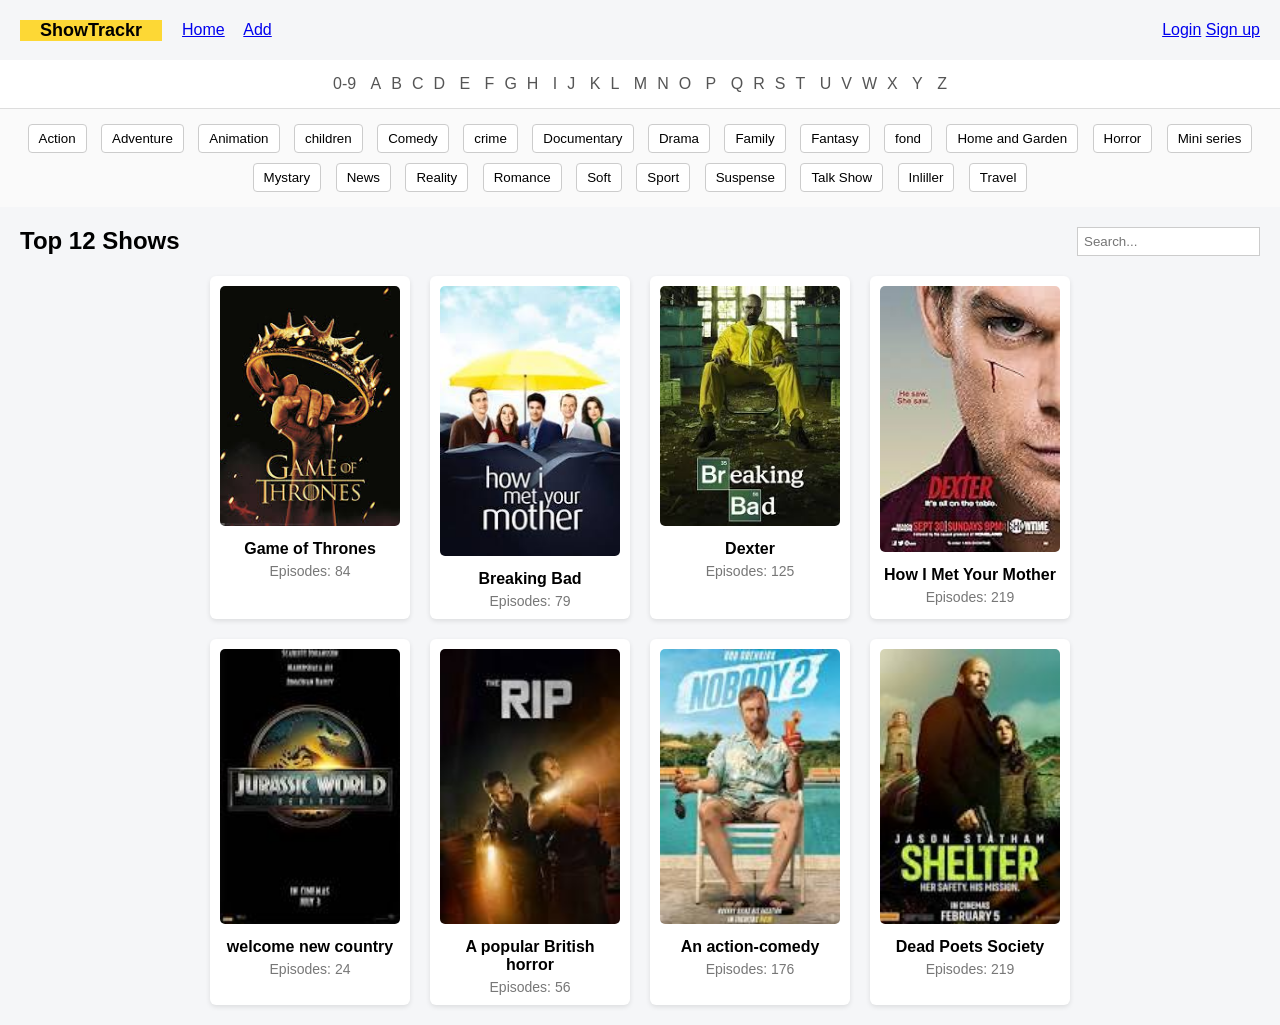
<file: index.html>
<!doctype html>
<html lang="en">
  <head>
    <meta charset="UTF-8" />
    <title>Show-Trackr</title>
    <link rel="stylesheet" href="css/style.css">
  </head>
  <body>
    <header class="navbar">
      <!-- LEFT SIDE -->
      <div class="left">
        <div class="logo">ShowTrackr</div>

        <nav>
          <a href="/index.html">Home</a>
          <a href="/add.html">Add</a>
        </nav>
      </div>

      <!-- RIGHT SIDE -->
      <div class="log-i">
        <a href="/login.html">Login</a>
        <a href="/singup.html">Sign up</a>
      </div>
    </header>
    
    <section class="alphabet" id="alphabetSection">
      <span>0-9</span>
      <span>A</span><span>B</span><span>C</span><span>D</span> <span>E</span>
      <span>F</span><span>G</span><span>H</span> <span>I</span><span>J</span>
      <span>K</span><span>L</span> <span>M</span><span>N</span><span>O</span>
      <span>P</span> <span>Q</span><span>R</span><span>S</span><span>T</span>
      <span>U</span><span>V</span><span>W</span><span>X</span> <span>Y</span>
      <span>Z</span>
    </section>

    <section class="categories" id="categorySection">
      <button>Action</button>
      <button>Adventure</button>
      <button>Animation</button>
      <button>children</button>
      <button>Comedy</button>
      <button>crime</button>
      <button>Documentary</button>
      <button>Drama</button>
      <button>Family</button>
      <button>Fantasy</button>
      <button>fond</button>
      <button>Home and Garden</button>
      <button>Horror</button>
      <button>Mini series</button>
      <button>Mystary</button>
      <button>News</button>
      <button>Reality</button>
      <button>Romance</button>
      <button>Soft</button>
      <button>Sport</button>
      <button>Suspense</button>
      <button>Talk Show</button>
      <button>Inliller</button>
      <button>Travel</button>
    </section>

    <main class="container">
      <div class="header-row">
        <h2>Top 12 Shows</h2>
        <input type="text" placeholder="Search..." />
      </div>

      <div class="grid" id="showGrid">
        
        <div class="card" data-name="Game of Thrones" data-genre="Drama">
          <img src="assets/images/gt.jpeg" />
          <h3>Game of Thrones</h3>
          <p>Episodes: 84</p>
        </div>

        <div class="card" data-name="Breaking Bad" data-genre="Crime">
          <img src="assets/images/mother.jpeg" />
          <h3>Breaking Bad</h3>
          <p>Episodes: 79</p>
        </div>

        <div class="card" data-name="Dexter" data-genre="Crime">
          <img
            src="assets/images/bb.jpeg"
          />
          <h3>Dexter</h3>
          <p>Episodes: 125</p>
        </div>

        <div class="card" data-name="How I Met Your Mother" data-genre="Comedy">
          <img src="assets/images/dexter.jpeg" />
          <h3>How I Met Your Mother</h3>
          <p>Episodes: 219</p>
        </div>
<div class="card">
          <img src="assets/images/jurassic.jpeg" />
          <h3>welcome new country</h3>
          <p>Episodes: 24</p>
        </div>

        <div class="card">
          <img src="assets/images/ps.jpeg" />
          <h3>A popular British horror</h3>
          <p>Episodes: 56</p>
        </div>

        <div class="card">
          <img
            src="assets/images/nobody.jpeg"
          />
          <h3>An action-comedy</h3>
          <p>Episodes: 176</p>
        </div>

        <div class="card">
          <img src="assets/images/shelder.jpeg" />
          <h3>Dead Poets Society</h3>
          <p>Episodes: 219</p>
        </div>


      </div>
    </main>
    <script>
  let cards = document.getElementsByClassName("card");

 
  let letters = document.getElementById("alphabetSection").getElementsByTagName("span");

  for (let i = 0; i < letters.length; i++) {
    letters[i].onclick = function () {
      let letter = this.innerHTML.toLowerCase();

      for (let j = 0; j < cards.length; j++) {
        let name = cards[j].getAttribute("data-name").toLowerCase();

        if (letter === "0-9") {
          if (name[0] >= "0" && name[0] <= "9") {
            cards[j].style.display = "block";
          } else {
            cards[j].style.display = "none";
          }
        } else {
          if (name[0] === letter) {
            cards[j].style.display = "block";
          } else {
            cards[j].style.display = "none";
          }
        }
      }
    };
  }


  let buttons = document.getElementById("categorySection").getElementsByTagName("button");

  for (let i = 0; i < buttons.length; i++) {
    buttons[i].onclick = function () {
      let genre = this.innerHTML.toLowerCase();

      for (let j = 0; j < cards.length; j++) {
        let cardGenre = cards[j].getAttribute("data-genre").toLowerCase();

        if (cardGenre === genre) {
          cards[j].style.display = "block";
        } else {
          cards[j].style.display = "none";
        }
      }
    };
  }
</script>
  </body>
</html>
</file>
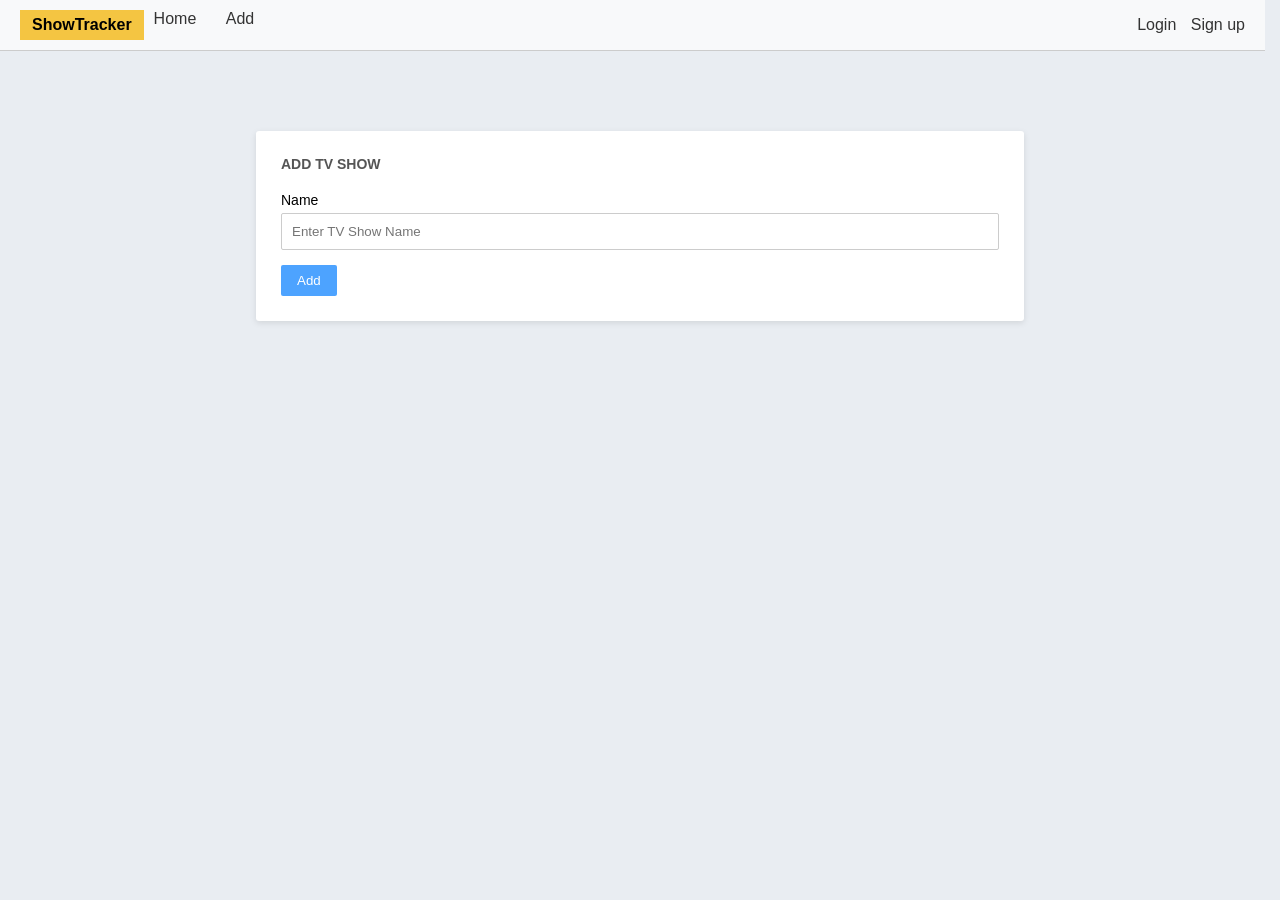
<file: add.html>
<!DOCTYPE html>
<html lang="en">
<head>
  <meta charset="UTF-8">
  <title>ShowTrackr</title>
  <link rel="stylesheet" href="css/add.css">
</head>
<body>

  
  <header class="navbar">
    <div class="title-a">
    <div class="logo">ShowTracker</div>

    <nav>
      <a href="index.html">Home</a>
      <a href="add.html">Add</a>
    </nav>
</div>
    <div class="log-a">
      <a href="/login.html">Login</a>
      <a href="/singup.html">Sign up</a>
    </div>
  </header>

  
  <main class="container">
    <div class="card">
      <h3>ADD TV SHOW</h3>

      <label>Name</label>
    <p id="message"></p>
<input type="text" id="showName" placeholder="Enter TV Show Name" />
<button id="addBtn">Add</button>
    </div>
  </main>
<script>
  let input = document.getElementById("showName");
  let message = document.getElementById("message");
  let button = document.getElementById("addBtn");

  button.onclick = function () {
    let name = input.value;
    let first = name[0];

  
    if (name === "") {
      message.innerHTML = "Please enter TV Show name";
      message.style.color = "red";
    }

  
    else if (
      (first >= "A" && first <= "Z") ||
      (first >= "a" && first <= "z")
    ) {
      message.innerHTML = name + " has been added";
      message.style.color = "green";
    }

    else {
      message.innerHTML = "Invalid TV Show name";
      message.style.color = "red";
    }
  };
</script>
</body>
</html>
</file>
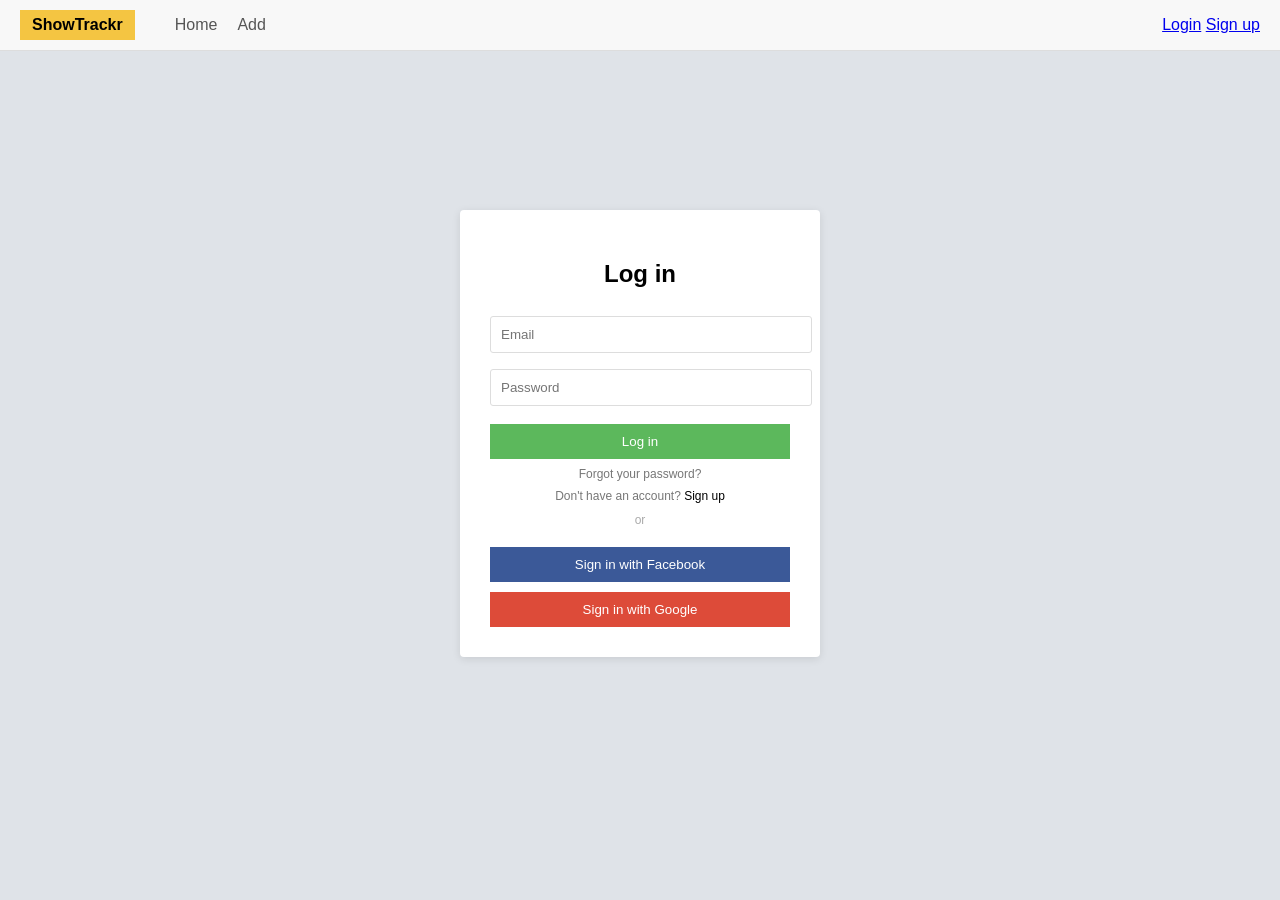
<file: login.html>
<!DOCTYPE html>
<html lang="en">
<head>
  <meta charset="UTF-8">
  <title>ShowTrackr Login</title>
  <link rel="stylesheet" href="css/login.css">
</head>
<body>

 
   
  <div class="navbar">
    <div class="title-c">
    <div class="logo">ShowTrackr</div>

    <ul class="nav-links">
      <li><a href="index.html">Home</a></li>
      <li><a href="add.html">Add</a></li>
    </ul>
</div>
    <div class="log-i">
      <a href="/login.html" class="btn-outline">Login</a>
      <a href="/singup.html">Sign up</a>
    </div>
  </div>

  
  <div class="container">
    <div class="card">
      <h2>Log in</h2>

     <input type="email" id="email" placeholder="Email">

     <input type="password" id="password" placeholder="Password">

<button class="btn-primary" id="loginBtn">Log in</button>

      <p class="link">Forgot your password?</p>
     <p class="link">Don't have an account? <span id="signupLink">Sign up</span></p>
      <div class="divider">or</div>

      <button class="btn-facebook">Sign in with Facebook</button>
      <button class="btn-google">Sign in with Google</button>
    </div>
  </div>
<script>

  let signup = document.getElementById("signupLink");

  signup.onclick = function () {
    window.location.href = "signup.html";
  };

 
  let users = [
    { email: "user1@gmail.com", password: "1234" },
    { email: "user2@gmail.com", password: "1234" },
    { email: "user3@gmail.com", password: "1234" },
    { email: "user4@gmail.com", password: "1234" },
    { email: "user5@gmail.com", password: "1234" }
  ];


  let emailInput = document.getElementById("email");
  let passwordInput = document.getElementById("password");
  let loginBtn = document.getElementById("loginBtn");

  loginBtn.onclick = function () {
    let email = emailInput.value;
    let password = passwordInput.value;

    let success = false;

    for (let i = 0; i < users.length; i++) {
      if (users[i].email === email && users[i].password === password) {
        success = true;
      }
    }

    if (success) {
      alert("Login Successful");
    } else {
      alert("Login Unsuccessful");
    }
  };
</script>
</body>
</html>
</file>
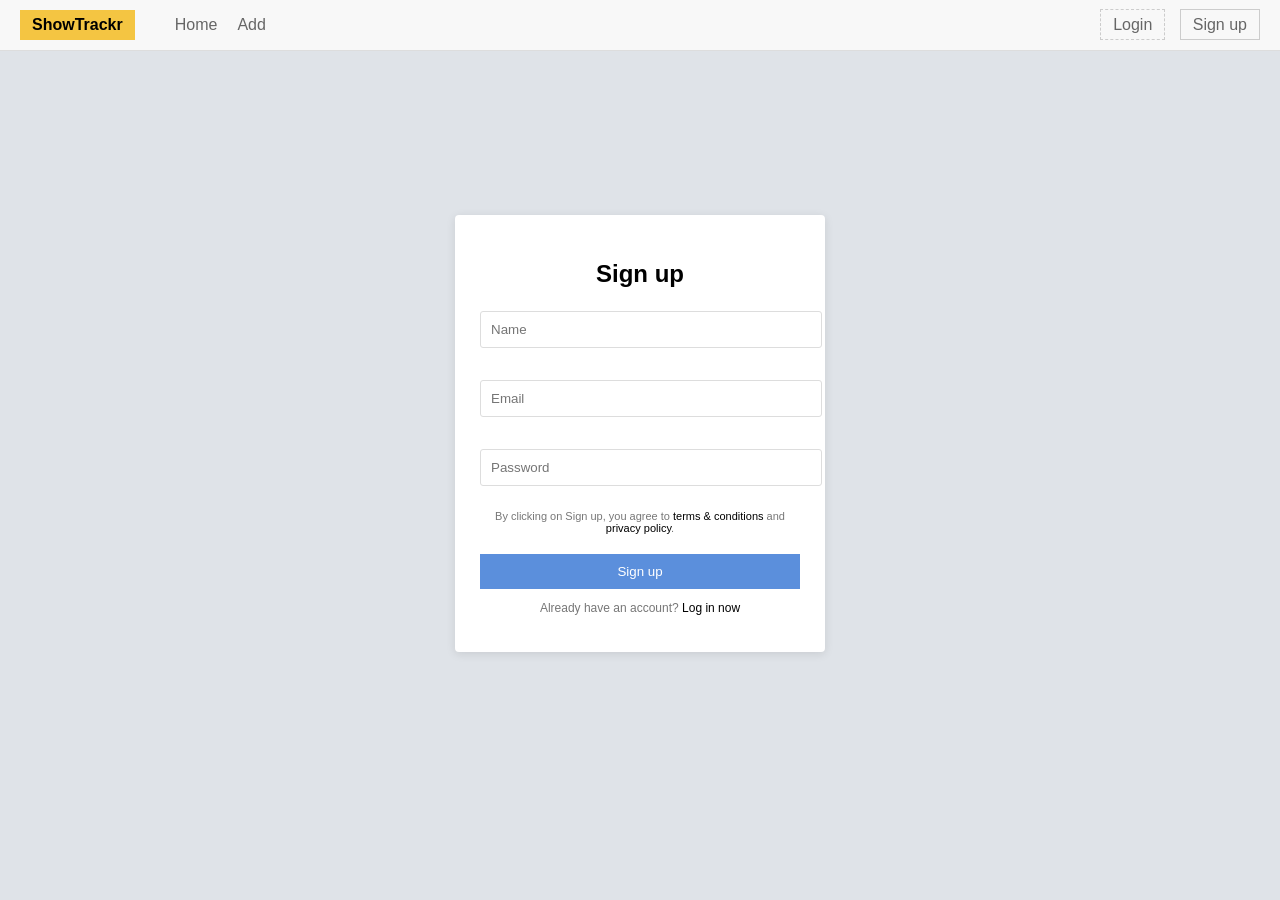
<file: singup.html>
<!doctype html>
<html lang="en">
  <head>
    <meta charset="UTF-8" />
    <title>ShowTrackr - Sign Up</title>
    <link rel="stylesheet" href="css/signup.css" />
  </head>
  <body>
    <div class="navbar">
      <div class="title-d">
        <div class="logo">ShowTrackr</div>

        <ul class="nav-links">
          <li><a href="index.html">Home</a></li>
          <li><a href="add.html">Add</a></li>
        </ul>
      </div>
      <div class="auth-links">
        <a href="/login.html">Login</a>
        <a href="/singup.html" class="active">Sign up</a>
      </div>
    </div>

    <div class="container">
      <div class="card">
        <h2>Sign up</h2>

        <input type="text" id="nameInput" placeholder="Name" />
<p id="nameMsg"></p>

<input type="email" id="emailInput" placeholder="Email" />
<p id="emailMsg"></p>

<input type="password" id="passwordInput" placeholder="Password" />
<p id="passMsg"></p>
        <p class="terms">
          By clicking on Sign up, you agree to
          <span>terms & conditions</span> and <span>privacy policy</span>.
        </p>

        <button class="btn-primary" id="signupBtn">Sign up</button>

        <p class="bottom-text">
          Already have an account? <span>Log in now</span>
        </p>
      </div>
    </div>
    <script>
  let nameInput = document.getElementById("nameInput");
  let emailInput = document.getElementById("emailInput");
  let passwordInput = document.getElementById("passwordInput");
  let signupBtn = document.getElementById("signupBtn");

  let nameMsg = document.getElementById("nameMsg");
  let emailMsg = document.getElementById("emailMsg");
  let passMsg = document.getElementById("passMsg");

 
  nameInput.onblur = function () {
    let name = nameInput.value;

    if (name.length > 5 && /^[A-Za-z]+$/.test(name)) {
      nameMsg.innerHTML = "Valid Name";
      nameMsg.style.color = "green";
    } else {
      nameMsg.innerHTML = "Invalid Name";
      nameMsg.style.color = "red";
    }
  };

  
  emailInput.onblur = function () {
    let email = emailInput.value;

    if (email.includes("@") && email.includes(".")) {
      emailMsg.innerHTML = "Valid Email";
      emailMsg.style.color = "green";
    } else {
      emailMsg.innerHTML = "Invalid Email";
      emailMsg.style.color = "red";
    }
  };

  
  passwordInput.onblur = function () {
    let pass = passwordInput.value;

    if (
      pass.length === 8 &&
      /[A-Z]/.test(pass) &&
      /[a-z]/.test(pass) &&
      /[0-9]/.test(pass) &&
      /[!@#$%^&*]/.test(pass)
    ) {
      passMsg.innerHTML = "Valid Password";
      passMsg.style.color = "green";
    } else {
      passMsg.innerHTML = "Invalid Password";
      passMsg.style.color = "red";
    }
  };

  
  let users = [];

 
  signupBtn.onclick = function () {
    let user = {
      name: nameInput.value,
      email: emailInput.value,
      password: passwordInput.value
    };

    users.push(user);

    alert("User Registered Successfully");

    console.log(users);
  };
</script>
  </body>
</html>
</file>
<file: css/style.css>
* {
  margin: 0;
  padding: 0;
  box-sizing: border-box;
  font-family: Arial, sans-serif;
}

body {
  background: #f5f6f8;
}


.left {
  display: flex;
  align-items: center;
}


.logo {
  margin-right: 20px;
  background-color: #fdd835;
}


nav a {
  margin-right: 15px;
  
}


.navbar {
  display: flex;
  justify-content: space-between;
  align-items: center;
  padding: 10px 20px;
  height: 60px;

}

.logo {
  background: #fdd835;
  padding: 0 20px;
  height: 100%;
  display: flex;
  align-items: center;
  font-weight: bold;
  font-size: 18px;
}

.nav a {
  margin-right: 15px;
}

.auth a {
  margin-left: 10px;
}

.alphabet {
  text-align: center;
  padding: 15px;
  background: #fff;
  border-bottom: 1px solid #ddd;
}

.alphabet span {
  margin: 5px;
  cursor: pointer;
  color: #555;
}


.categories {
  text-align: center;
  padding: 10px;
  background: #fafafa;
}

.categories button {
  margin: 5px;
  padding: 6px 10px;
  border: 1px solid #ccc;
  background: #fff;
  cursor: pointer;
  border-radius: 4px;
}


.container {
  padding: 20px;
}


.header-row {
  display: flex;
  justify-content: space-between;
  margin-bottom: 20px;
}

.header-row input {
  padding: 6px;
  border: 1px solid #ccc;
}


.grid {
  
  display: grid;
  grid-template-columns: repeat(4, 200px);
  gap: 20px;
  justify-content: center;
}


.card {
  background: #fff;
  padding: 10px;
  text-align: center;
  border-radius: 6px;
  box-shadow: 0 2px 5px rgba(0,0,0,0.1);
}

.card img {
  width: 100%;
  border-radius: 5px;
}

.card h3 {
  font-size: 16px;
  margin: 10px 0 5px;
}

.card p {
  font-size: 14px;
  color: #777;
}
/* ADD PAGE
 {
  margin: 0;
  padding: 0;
  box-sizing: border-box;
  font-family: Arial, sans-serif;
} 


body {
  background-color: #e9edf2;
}

nav a {
  margin-right: 15px;
  
}


.navbar {
  display: flex;
  justify-content: space-between;
  align-items: center;
  background: #f8f9fa;
  padding: 10px 20px;
  border-bottom: 1px solid #ccc;
   margin-right: 15px;
}


.logo {
  background: #f4c542;
  padding: 6px 12px;
  font-weight: bold;
}


nav a {
  margin: 0 10px;
  text-decoration: none;
  color: #333;

}




.auth a {
  margin-left: 10px;
  text-decoration: none;
  color: #333;
}


.container {
  display: flex;
  justify-content: center;
  margin-top: 80px;
}


.card {
  background: white;
  width: 60%;
  padding: 25px;
  border-radius: 3px;
  box-shadow: 0 2px 6px rgba(0,0,0,0.1);
}


.card h3 {
  margin-bottom: 20px;
  font-size: 14px;
  color: #555;
}


.card label {
  display: block;
  margin-bottom: 5px;
  font-size: 14px;
}


.card input {
  width: 100%;
  padding: 10px;
  margin-bottom: 15px;
  border: 1px solid #ccc;
  border-radius: 2px;
}


.card button {
  background: #4da3ff;
  color: white;
  border: none;
  padding: 8px 16px;
  border-radius: 2px;
  cursor: pointer;
}

.card button:hover {
  background: #2f8be6;
}

nav a{
  margin-right: 15px;
}

.left{
   margin-right: 15px;
   display: flex;
}
DETAIL PAGE
          {
  margin: 0;
  padding: 0;
  box-sizing: border-box;
  font-family: Arial, sans-serif;
}

body {
  background: #e9edf2;
}


.navbar {
  display: flex;
  justify-content: space-between;
  align-items: center;
  background: #f8f9fa;
  padding: 10px 20px;
  border-bottom: 1px solid #ccc;
}

.logo {
  background: #f4c542;
  padding: 6px 12px;
  font-weight: bold;
  margin-right: 20px;

} */

/* .left {
  display: flex;
  align-items: center;
}

nav a{
    margin: 0 10px;
  text-decoration: none; 
   color: #333;
  margin-right: 15px;
  margin-right: 15px;

}

.auth a {
  margin: 0 10px;
  text-decoration: none;
  color: #333;
  margin-left: 20px;
}


.container {
  width: 80%;
  margin: 40px auto;
}


.show-card {
  display: flex;
  background: white;
  padding: 20px;
  box-shadow: 0 2px 6px rgba(0,0,0,0.1);
}

.show-card img {
  width: 180px;
  height: 260px;
  object-fit: cover;
  margin-right: 20px;
} 


 .show-info {
  flex: 1;
}

.title-row {
  display: flex;
  justify-content: space-between;
  align-items: center;
}

.rating {
  color: red;
  font-weight: bold;
}

.schedule {
  margin: 10px 0;
  color: #555;
}

.description {
  margin-bottom: 15px;
  color: #444;
}


.subscribe-btn {
  background: #4da3ff;
  color: white;
  border: none;
  padding: 8px 15px;
  cursor: pointer;
}


.info-box { 
  background: #d9edf7;
  padding: 10px;
  margin: 15px 0;
  color: #31708f;
}
 */

/* .episodes {
  background: white;
  padding: 15px;
  box-shadow: 0 2px 6px rgba(0,0,0,0.1);
}

.episodes h3 {
  margin-bottom: 10px;
  color: #555;
}


.episode {
  border-top: 1px solid #eee;
  padding: 10px 0;
}

.episode h4 {
  margin-bottom: 5px;
}

.meta {
  font-size: 12px;
  color: gray;
  margin-bottom: 5px;
} 

 LOGIN PAGE 
   body {
  margin: 0;
  font-family: Arial, sans-serif;
  background-color: #dfe3e8;
}


.navbar {
  display: flex;
  align-items: center;
  justify-content: space-between;
  background: #f8f8f8;
  border-bottom: 1px solid #ddd;
  padding: 10px 20px;
}

.logo {
  background: #f4c542;
  padding: 6px 12px;
  font-weight: bold;
}

.nav-links {
  list-style: none;
  display: flex;
  gap: 20px;
  margin: 0;
}

.nav-links a {
  text-decoration: none;
  color: #555;
} 

.auth-links a {
  margin-left: 10px;
  padding: 6px 12px;
  border: 1px dashed #ccc;
  text-decoration: none;
  color: #555;
}


.container {
  display: flex;
  justify-content: center;
  align-items: center;
  height: 85vh;
}


.card {
  background: white;
  padding: 30px;
  width: 300px;
  text-align: center;
  border-radius: 4px;
  box-shadow: 0 2px 8px rgba(0,0,0,0.1);
}

.card h2 {
  margin-bottom: 20px;
}
 

 .card input {
  width: 100%;
  padding: 10px;
  margin: 8px 0;
  border: 1px solid #ddd;
  border-radius: 3px;
}


.btn-primary {
  width: 100%;
  padding: 10px;
  background: #5cb85c;
  color: white;
  border: none;
  margin-top: 10px;
  cursor: pointer;
}

.btn-facebook {
  width: 100%;
  padding: 10px;
  background: #3b5998;
  color: white;
  border: none;
  margin-top: 10px;
} */

/* .btn-google {
  width: 100%;
  padding: 10px;
  background: #dd4b39;
  color: white; 
   border: none;
  margin-top: 10px;
}


.link {
  font-size: 12px;
  color: #777;
  margin: 8px 0;
}

.link span {
  color: #000;
  cursor: pointer;
}


.divider {
  margin: 10px 0;
  font-size: 12px;
  color: #aaa;
}

.left{
    margin-right: 15px;
    display: flex;
    align-items: center 
 } 
 SIGNUP PAGE 
 body {
  margin: 0;
  font-family: Arial, sans-serif;
  background-color: #dfe3e8;
}


.navbar {
  display: flex;
  justify-content: space-between;
  align-items: center;
  background: #f8f8f8;
  border-bottom: 1px solid #ddd;
  padding: 10px 20px;
}

.logo {
  background: #f4c542;
  padding: 6px 12px;
  font-weight: bold;
}

.nav-links {
  list-style: none;
  display: flex;
  gap: 20px;
  margin: 0;
} 

 .nav-links a {
  text-decoration: none;
  color: #666;
}

.auth-links a {
  margin-left: 10px;
  padding: 6px 12px;
  border: 1px dashed #ccc;
  text-decoration: none;
  color: #666;
}

.auth-links .active {
  border-style: solid;
}


.container {
  display: flex;
  justify-content: center;
  align-items: center;
  height: 85vh;
}


.card {
  background: #fff;
  width: 320px;
  padding: 25px;
  text-align: center;
  border-radius: 4px;
  box-shadow: 0 2px 10px rgba(0,0,0,0.1);
}

.card h2 {
  margin-bottom: 15px;
}


.card input {
  width: 100%;
  padding: 10px;
  margin: 8px 0;
  border: 1px solid #ddd;
  border-radius: 3px;
} */


/* .terms {
  font-size: 11px;
  color: #777;
  margin: 10px 0;
}

.terms span {
  color: #000;
  cursor: pointer;
}


.btn-primary {
  width: 100%;
  padding: 10px;
  background: #5b8fdc;
  color: white;
  border: none;
  margin-top: 10px;
  cursor: pointer;
}


.bottom-text {
  font-size: 12px;
  color: #777;
  margin-top: 12px;
}

.bottom-text span {
  color: #000;
  cursor: pointer;
}

.left{
    display: flex;
    margin-right: 15px;
    align-items: center
}   */
</file>
<file: css/add.css>
* {
  margin: 0;
  padding: 0;
  box-sizing: border-box;
  font-family: Arial, sans-serif;
}


body {
  background-color: #e9edf2;
}

nav a {
  margin-right: 15px;
  
}


.navbar {
  display: flex;
  justify-content: space-between;
  align-items: center;
  background: #f8f9fa;
  padding: 10px 20px;
  border-bottom: 1px solid #ccc;
   margin-right: 15px;
}


.logo {
  background: #f4c542;
  padding: 6px 12px;
  font-weight: bold;
}


nav a {
  margin: 0 10px;
  text-decoration: none;
  color: #333;

}




.log-a a {
  margin-left: 10px;
  text-decoration: none;
  color: #333;
}


.container {
  display: flex;
  justify-content: center;
  margin-top: 80px;
}


.card {
  background: white;
  width: 60%;
  padding: 25px;
  border-radius: 3px;
  box-shadow: 0 2px 6px rgba(0,0,0,0.1);
}


.card h3 {
  margin-bottom: 20px;
  font-size: 14px;
  color: #555;
}


.card label {
  display: block;
  margin-bottom: 5px;
  font-size: 14px;
}


.card input {
  width: 100%;
  padding: 10px;
  margin-bottom: 15px;
  border: 1px solid #ccc;
  border-radius: 2px;
}


.card button {
  background: #4da3ff;
  color: white;
  border: none;
  padding: 8px 16px;
  border-radius: 2px;
  cursor: pointer;
}

.card button:hover {
  background: #2f8be6;
}

nav a{
  margin-right: 15px;
}

.title-a{
   margin-right: 15px;
   display: flex;
}
</file>
<file: css/login.css>
body {
  margin: 0;
  font-family: Arial, sans-serif;
  background-color: #dfe3e8;
}


.navbar {
  display: flex;
  align-items: center;
  justify-content: space-between;
  background: #f8f8f8;
  border-bottom: 1px solid #ddd;
  padding: 10px 20px;
}

.logo {
  background: #f4c542;
  padding: 6px 12px;
  font-weight: bold;
}

.nav-links {
  list-style: none;
  display: flex;
  gap: 20px;
  margin: 0;
}

.nav-links a {
  text-decoration: none;
  color: #555;
}

.auth-links a {
  margin-left: 10px;
  padding: 6px 12px;
  border: 1px dashed #ccc;
  text-decoration: none;
  color: #555;
}


.container {
  display: flex;
  justify-content: center;
  align-items: center;
  height: 85vh;
}


.card {
  background: white;
  padding: 30px;
  width: 300px;
  text-align: center;
  border-radius: 4px;
  box-shadow: 0 2px 8px rgba(0,0,0,0.1);
}

.card h2 {
  margin-bottom: 20px;
}


.card input {
  width: 100%;
  padding: 10px;
  margin: 8px 0;
  border: 1px solid #ddd;
  border-radius: 3px;
}


.btn-primary {
  width: 100%;
  padding: 10px;
  background: #5cb85c;
  color: white;
  border: none;
  margin-top: 10px;
  cursor: pointer;
}

.btn-facebook {
  width: 100%;
  padding: 10px;
  background: #3b5998;
  color: white;
  border: none;
  margin-top: 10px;
}

.btn-google {
  width: 100%;
  padding: 10px;
  background: #dd4b39;
  color: white;
  border: none;
  margin-top: 10px;
}


.link {
  font-size: 12px;
  color: #777;
  margin: 8px 0;
}

.link span {
  color: #000;
  cursor: pointer;
}


.divider {
  margin: 10px 0;
  font-size: 12px;
  color: #aaa;
}

.title-c{
    margin-right: 15px;
    display: flex;
    align-items: center
}
</file>
<file: css/signup.css>
body {
  margin: 0;
  font-family: Arial, sans-serif;
  background-color: #dfe3e8;
}


.navbar {
  display: flex;
  justify-content: space-between;
  align-items: center;
  background: #f8f8f8;
  border-bottom: 1px solid #ddd;
  padding: 10px 20px;
}

.logo {
  background: #f4c542;
  padding: 6px 12px;
  font-weight: bold;
}

.nav-links {
  list-style: none;
  display: flex;
  gap: 20px;
  margin: 0;
}

.nav-links a {
  text-decoration: none;
  color: #666;
}

.auth-links a {
  margin-left: 10px;
  padding: 6px 12px;
  border: 1px dashed #ccc;
  text-decoration: none;
  color: #666;
}

.auth-links .active {
  border-style: solid;
}


.container {
  display: flex;
  justify-content: center;
  align-items: center;
  height: 85vh;
}


.card {
  background: #fff;
  width: 320px;
  padding: 25px;
  text-align: center;
  border-radius: 4px;
  box-shadow: 0 2px 10px rgba(0,0,0,0.1);
}

.card h2 {
  margin-bottom: 15px;
}


.card input {
  width: 100%;
  padding: 10px;
  margin: 8px 0;
  border: 1px solid #ddd;
  border-radius: 3px;
}


.terms {
  font-size: 11px;
  color: #777;
  margin: 10px 0;
}

.terms span {
  color: #000;
  cursor: pointer;
}


.btn-primary {
  width: 100%;
  padding: 10px;
  background: #5b8fdc;
  color: white;
  border: none;
  margin-top: 10px;
  cursor: pointer;
}


.bottom-text {
  font-size: 12px;
  color: #777;
  margin-top: 12px;
}

.bottom-text span {
  color: #000;
  cursor: pointer;
}

.title-d{
    display: flex;
    margin-right: 15px;
    align-items: center
}
</file>
